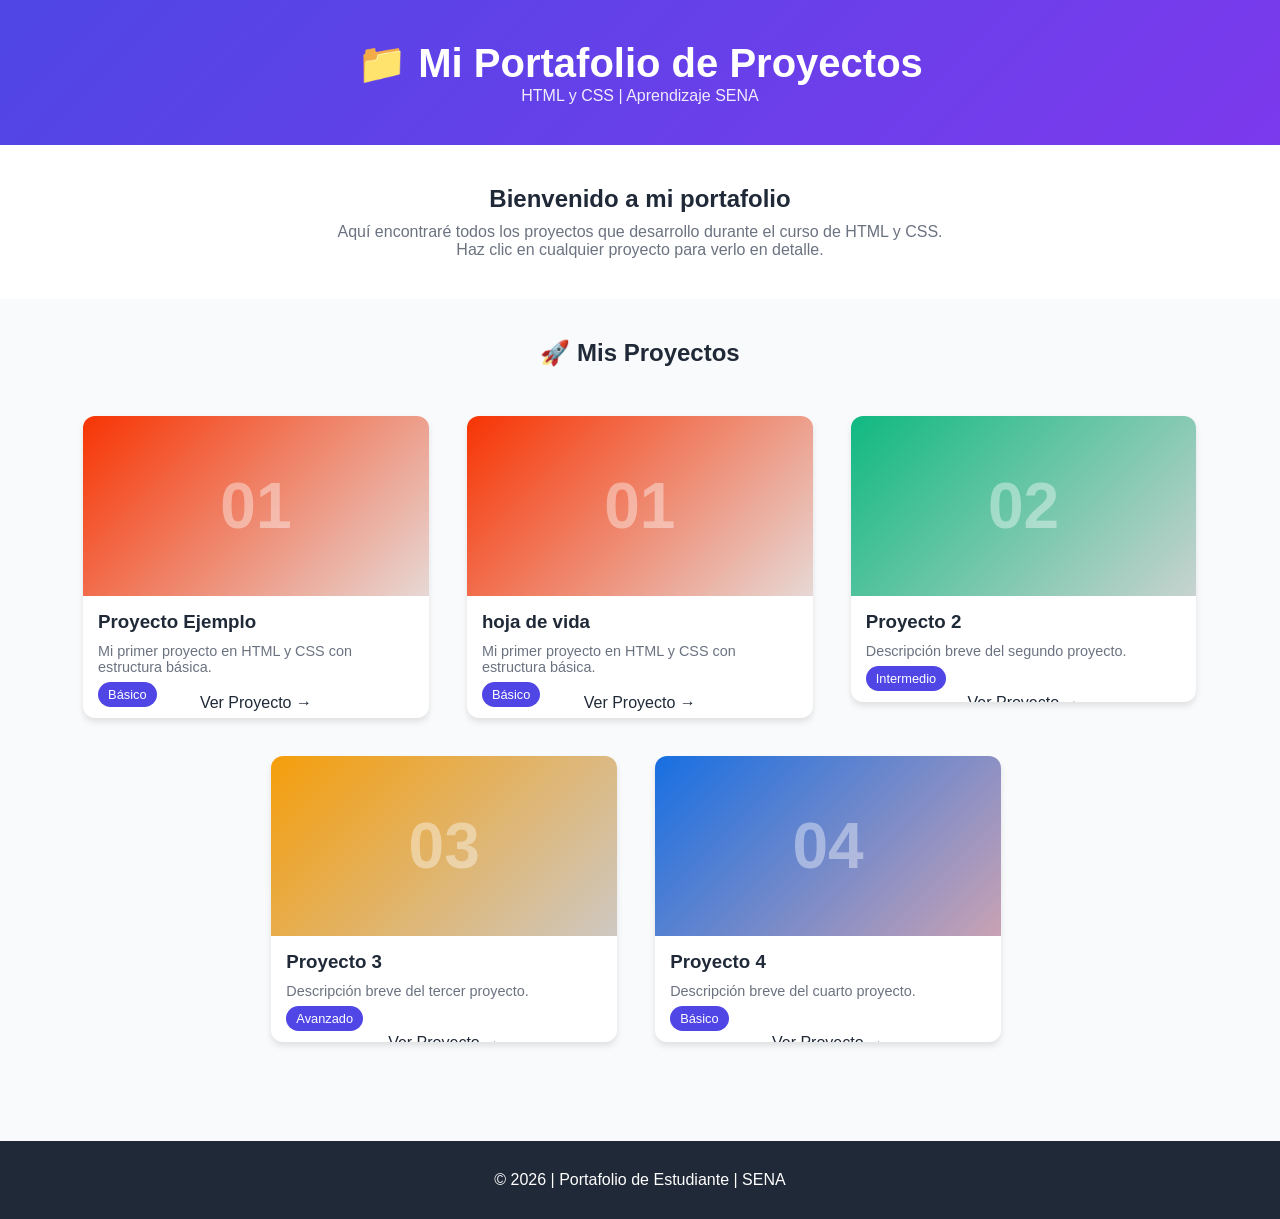
<file: index.html>
<!DOCTYPE html>
<html lang="es">
<head>
    <meta charset="UTF-8">
    <meta name="viewport" content="width=device-width, initial-scale=1.0">
    <title>Mis Proyectos | Portafolio de Estudiante</title>
    <link rel="stylesheet" href="estilos.css">
</head>
<body>
    <!-- Header / Encabezado -->
    <header class="header">
        <div class="container">
            <h1 class="titulo">📁 Mi Portafolio de Proyectos</h1>
            <p class="subtitulo">HTML y CSS | Aprendizaje SENA</p>
        </div>
    </header>

    <!-- Sección Hero - Presentación -->
    <section class="hero">
        <div class="container">
            <h2>Bienvenido a mi portafolio</h2>
            <p>Aquí encontraré todos los proyectos que desarrollo durante el curso de HTML y CSS.</p>
            <p>Haz clic en cualquier proyecto para verlo en detalle.</p>
        </div>
    </section>

    <!-- Galería de Proyectos -->
    <main class="main">
        <div class="container">
            <h2 class="section-title">🚀 Mis Proyectos</h2>

            <div class="galeria">
                <!-- Proyecto 1 -->
                <a href="./proyectos/PaginaWeb-main/index.html" class="proyecto-card">
                    <div class="proyecto-imagen proyecto-1">
                        <span class="numero-proyecto">01</span>
                        <div class="overlay">
                            <span class="ver-mas">Ver Proyecto →</span>
                        </div>
                    </div>
                    <div class="proyecto-info">
                        <h3>Proyecto Ejemplo</h3>
                        <p>Mi primer proyecto en HTML y CSS con estructura básica.</p>
                        <span class="etiqueta">Básico</span>
                    </div>
                </a>

                <a href="./proyectos/Hoja-de-vida-main/index.html" class="proyecto-card">
                    <div class="proyecto-imagen proyecto-1">
                        <span class="numero-proyecto">01</span>
                        <div class="overlay">
                            <span class="ver-mas">Ver Proyecto →</span>
                        </div>
                    </div>
                    <div class="proyecto-info">
                        <h3>hoja de vida</h3>
                        <p>Mi primer proyecto en HTML y CSS con estructura básica.</p>
                        <span class="etiqueta">Básico</span>
                    </div>
                </a>

                <!-- Proyecto 2 -->
                <a href="./proyectos/Tarjeta-perfil-main/index.html" class="proyecto-card">
                    <div class="proyecto-imagen proyecto-2">
                        <span class="numero-proyecto">02</span>
                        <div class="overlay">
                            <span class="ver-mas">Ver Proyecto →</span>
                        </div>
                    </div>
                    <div class="proyecto-info">
                        <h3>Proyecto 2</h3>
                        <p>Descripción breve del segundo proyecto.</p>
                        <span class="etiqueta">Intermedio</span>
                    </div>
                </a>

                <!-- Proyecto 3 -->
                <a href="./proyecto3/index.html" class="proyecto-card">
                    <div class="proyecto-imagen proyecto-3">
                        <span class="numero-proyecto">03</span>
                        <div class="overlay">
                            <span class="ver-mas">Ver Proyecto →</span>
                        </div>
                    </div>
                    <div class="proyecto-info">
                        <h3>Proyecto 3</h3>
                        <p>Descripción breve del tercer proyecto.</p>
                        <span class="etiqueta">Avanzado</span>
                    </div>
                </a>

                <!-- Proyecto 4 -->
                <a href="proyecto4/index.html" class="proyecto-card">
                    <div class="proyecto-imagen proyecto-4">
                        <span class="numero-proyecto">04</span>
                        <div class="overlay">
                            <span class="ver-mas">Ver Proyecto →</span>
                        </div>
                    </div>
                    <div class="proyecto-info">
                        <h3>Proyecto 4</h3>
                        <p>Descripción breve del cuarto proyecto.</p>
                        <span class="etiqueta">Básico</span>
                    </div>
                </a>

                <!-- Agregar más proyectos copiando el bloque anterior -->
            </div>
        </div>
    </main>

    <!-- Footer -->
    <footer class="footer">
        <div class="container">
            <p>&copy; 2026 | Portafolio de Estudiante | SENA</p>
        </div>
    </footer>
</body>
</html>
</file>
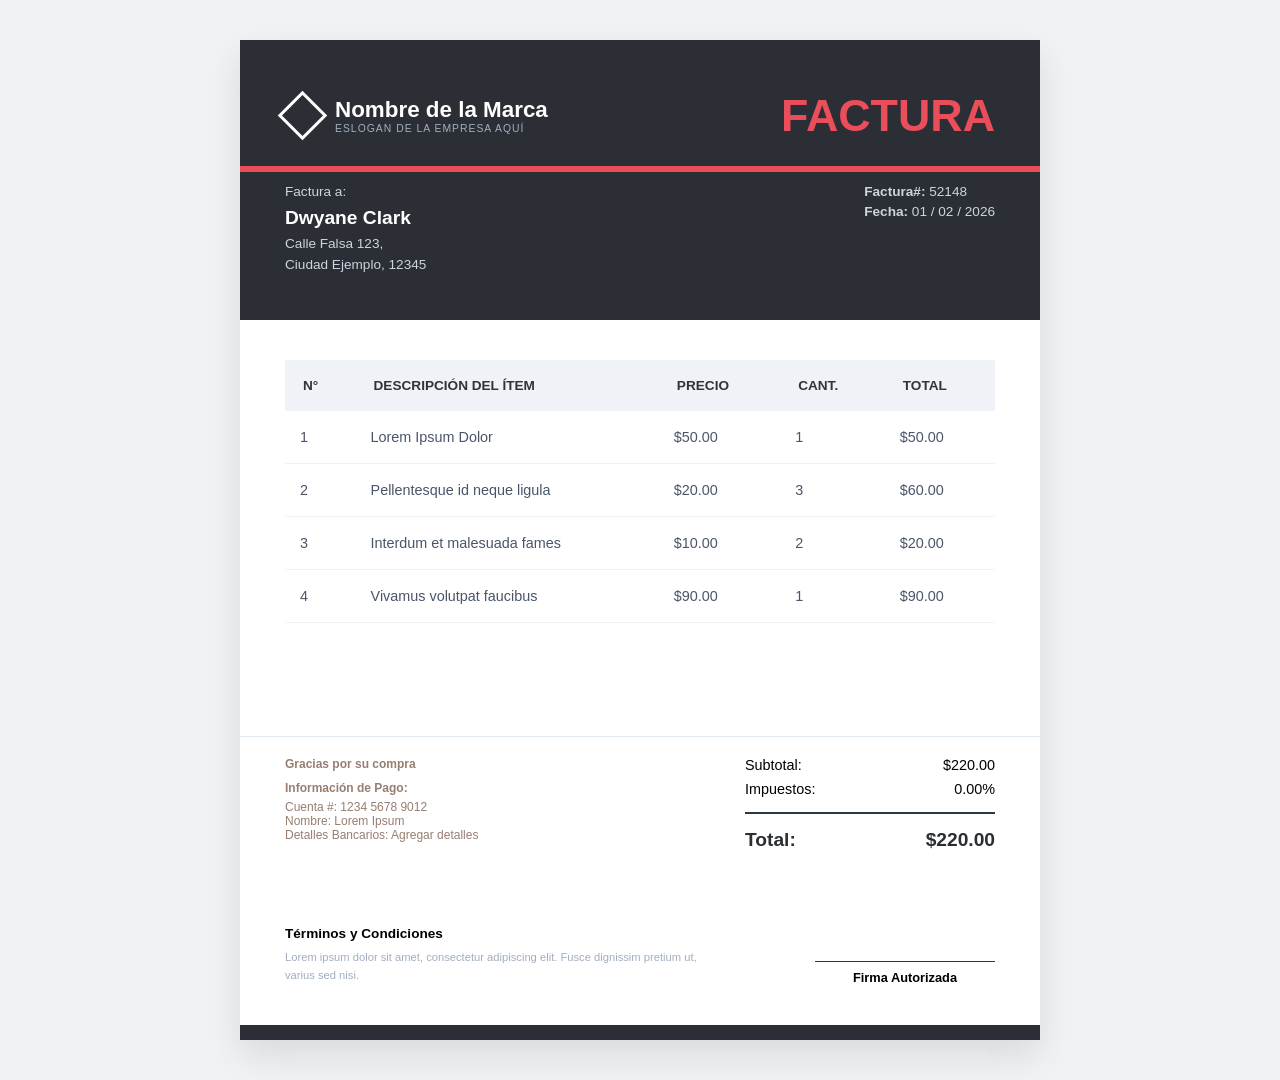
<file: proyectos/FACTURA/index.html>
<!DOCTYPE html>
<html lang="es">
<head>
    <meta charset="UTF-8">
    <meta name="viewport" content="width=device-width, initial-scale=1.0">
    <title>Factura de Venta</title>
    <link rel="stylesheet" href="estilos.css">
</head>
<body>

    <div class="factura-contenedor">
        
        <header class="encabezado-principal">
            <div class="logo">
                <div class="icono-logo"></div>
                <div>
                    <h1>Nombre de la Marca</h1>
                    <p>ESLOGAN DE LA EMPRESA AQUÍ</p>
                </div>
            </div>
            <div class="titulo-factura">FACTURA </div>
        </header>

        <section class="info-factura">
            <div class="cliente">
                <p class="etiqueta">Factura a:</p>
                <h3>Dwyane Clark</h3>
                <p>Calle Falsa 123,<br>Ciudad Ejemplo, 12345</p>
            </div>
            <div class="detalles-registro">
                <p><strong>Factura#:</strong> 52148</p>
                <p><strong>Fecha:</strong> 01 / 02 / 2026</p>
            </div>
        </section>

        <main class="seccion-tabla">
            <table>
                <thead>
                    <tr>
                        <th>N°</th>
                        <th>Descripción del Ítem</th>
                        <th>Precio</th>
                        <th>Cant.</th>
                        <th>Total</th>
                    </tr>
                </thead>
                <tbody>
                    <tr>
                        <td>1</td>
                        <td>Lorem Ipsum Dolor</td>
                        <td>$50.00</td>
                        <td>1</td>
                        <td>$50.00</td>
                    </tr>
                    <tr>
                        <td>2</td>
                        <td>Pellentesque id neque ligula</td>
                        <td>$20.00</td>
                        <td>3</td>
                        <td>$60.00</td>
                    </tr>
                    <tr>
                        <td>3</td>
                        <td>Interdum et malesuada fames</td>
                        <td>$10.00</td>
                        <td>2</td>
                        <td>$20.00</td>
                    </tr>
                    <tr>
                        <td>4</td>
                        <td>Vivamus volutpat faucibus</td>
                        <td>$90.00</td>
                        <td>1</td>
                        <td>$90.00</td>
                    </tr>
                </tbody>
            </table>
        </main>

        <section class="pie-factura">
            <div class="informacion-pago">
                <p><strong>Gracias por su compra</strong></p>
                <p class="etiqueta-pago">Información de Pago:</p>
                <p>Cuenta #: 1234 5678 9012</p>
                <p>Nombre: Lorem Ipsum</p>
                <p>Detalles Bancarios: Agregar detalles</p>
            </div>
            <div class="totales">
                <div class="fila-total">
                    <span>Subtotal:</span>
                    <span>$220.00</span>
                </div>
                <div class="fila-total">
                    <span>Impuestos:</span>
                    <span>0.00%</span>
                </div>
                <div class="total-final">
                    <span>Total:</span>
                    <span>$220.00</span>
                </div>
            </div>
        </section>

        <footer class="terminos-firma">
            <div class="terminos">
                <h4>Términos y Condiciones</h4>
                <p>Lorem ipsum dolor sit amet, consectetur adipiscing elit. Fusce dignissim pretium ut, varius sed nisi.</p>
            </div>
            <div class="firma">
                <div class="linea-firma"></div>
                <p>Firma Autorizada</p>
            </div>
        </footer>

        <div class="franja-final"></div>
    </div>

</body>
</html>
</file>
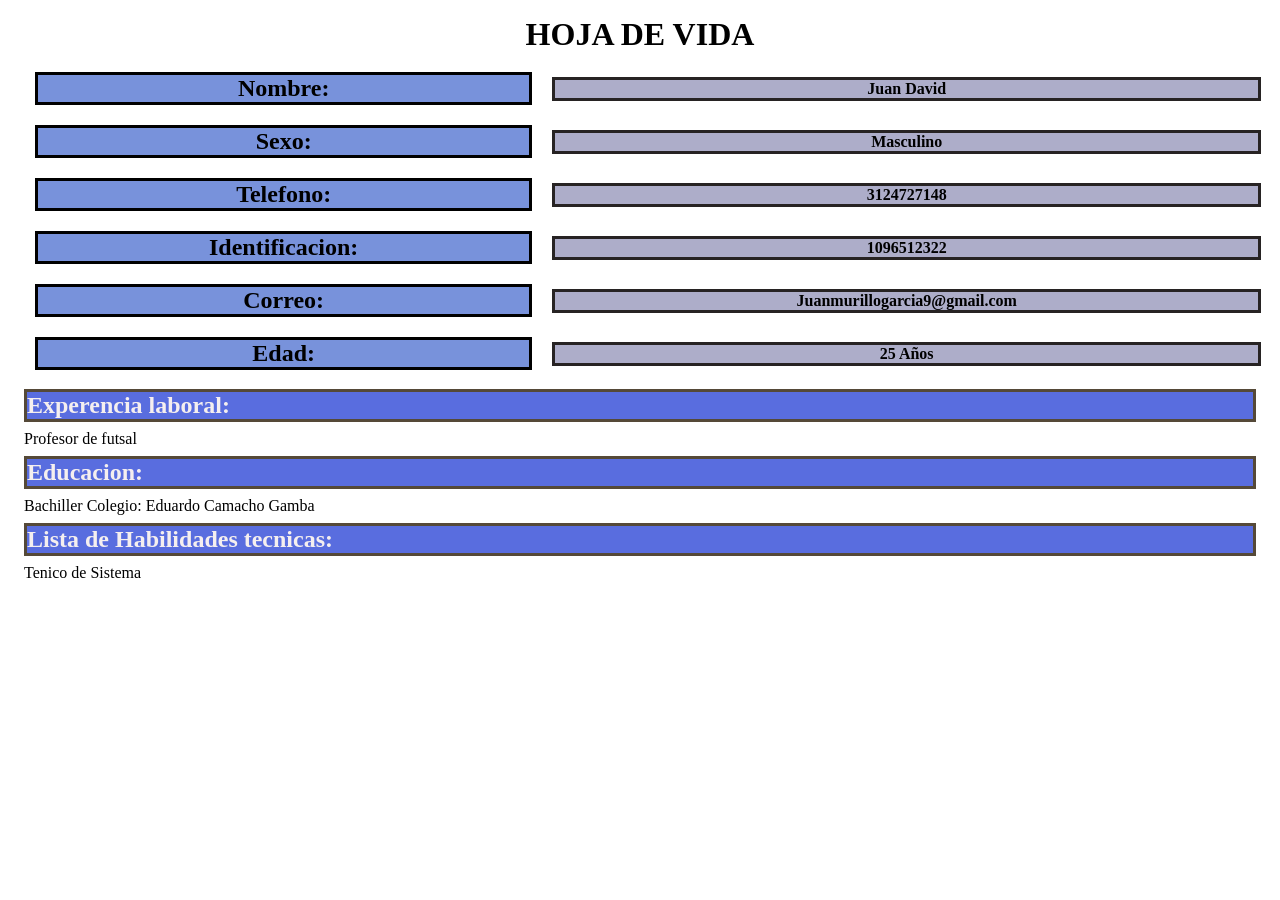
<file: proyectos/Hoja-de-vida-main/index.html>
<!DOCTYPE html>
<html lang="en">
<head>
    <meta charset="UTF-8">
    <meta name="viewport" content="width=device-width, initial-scale=1.0">
    <title>Hoja de vida</title>
    <link rel="stylesheet" href="styls.css">
</head>
<body>

    <h1 id="Nt">HOJA DE VIDA</h1>
   <table style="width: 100%;">
     <tbody>
       <tr>
        <th><h2 class="J">Nombre:</h2></th>
        <th><h4 class="J2">Juan David</h4></th>
      </tr>
      <tr>
        <th><h2 class="J">Sexo:</h2></th>
        <th><h4 class="J2">Masculino</h4></th>
         </tr> 
        
         <th><h2 class="J">Telefono:</h2></th>
        <th><h4 class="J2">3124727148</h4></th>
      </tr>
      <tr>

        <th><h2 class="J">Identificacion:</h2></th>
        <th><h4 class="J2">1096512322</h4></th>
       </tr>

        <th><h2 class="J">Correo:</h2></th>
        <th><h4 class="J2">Juanmurillogarcia9@gmail.com</h4></th>
      </tr>
        
       <th><h2 class="J">Edad:</h2></th>
       <th><h4 class="J2">25 Años</h4></th>

</tr>
    </tbody>
  </table>


        <h2 class="H">Experencia laboral:</h2>
                <p>Profesor de futsal</p>
      <h2 class="H">Educacion:</h2>
                <p>Bachiller Colegio: 
             Eduardo Camacho Gamba
      </p>
      <h2 class="H">Lista de Habilidades tecnicas:</h2>
      <p>Tenico de Sistema</p>


</body>
</html>
</file>
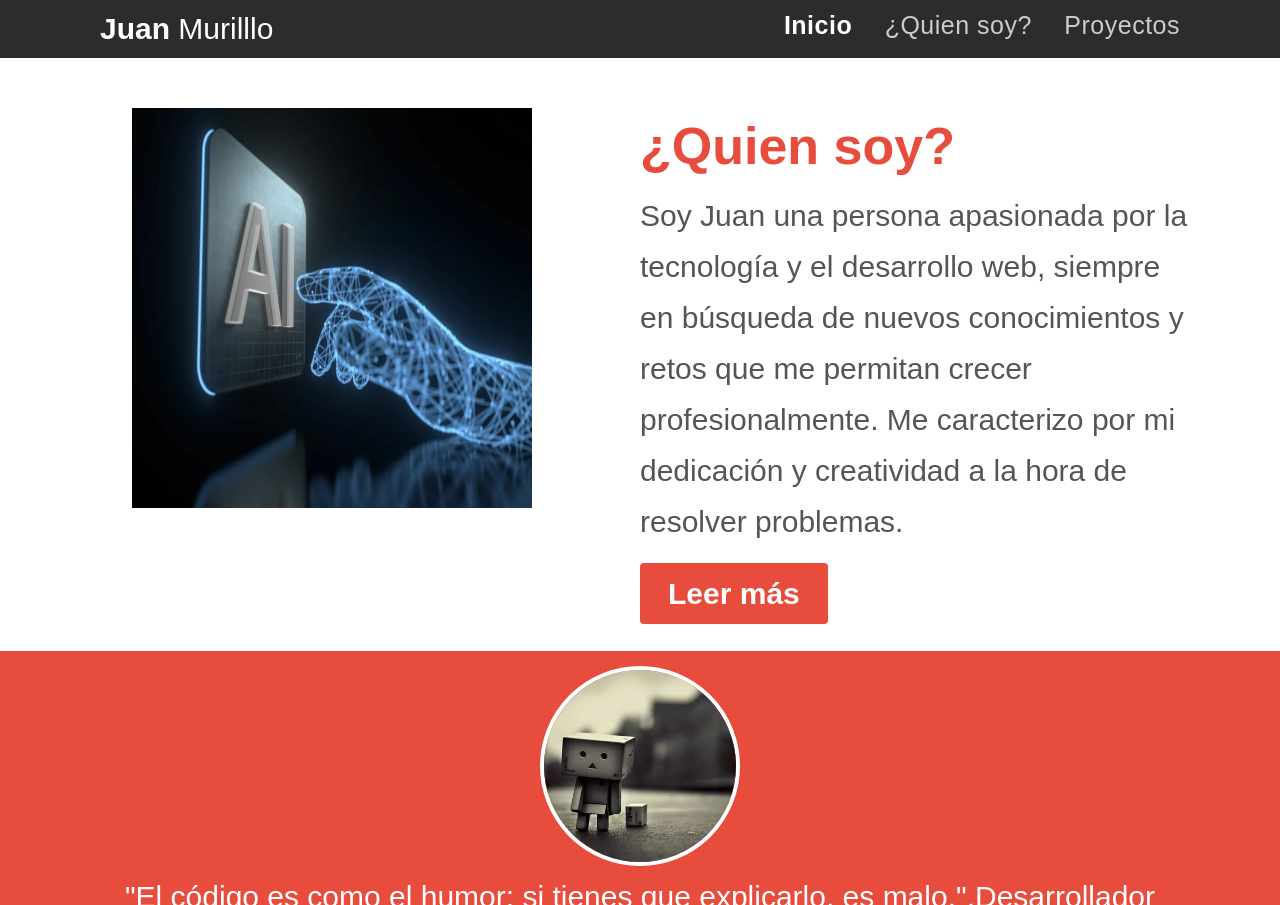
<file: proyectos/PaginaWeb-main/index.html>
<!DOCTYPE html>
<html lang="es">
<head>
  <meta charset="UTF-8">
  <title>Juan David</title>
  <link rel="stylesheet" href="styless.css">
</head>
<body>

  <!-- NAV FIJO ARRIBA -->
  <nav>
    <span id="Nombres" class="nombre-nav"><b>Juan</b> Murilllo</span>
    <span class="enlaces-nav">
      <a href="#inicio" class="activo">Inicio</a>
      <a href="#quien">¿Quien soy?</a>
      <a href="#proyectos">Proyectos</a>
    </span>
  </nav>

  <!-- CONTENIDO QUE SCROLLEA -->
  <main>

    <!-- SECCIÓN 1: HERO -->
    <section class="inicio" id="inicio">
      <div class="imagen-inicio">
        <img  style="height: 400px; width: 600px;"  src="img/99.jpg" alt="Ilustración">
      </div>
      <div class="texto-inicio">
        <h1>¿Quien soy?</h1>
        <p>Soy Juan una persona apasionada por la tecnología y el desarrollo web, 
        siempre en búsqueda de nuevos conocimientos y retos que me permitan crecer profesionalmente. 
        Me caracterizo por mi dedicación y creatividad a la hora de resolver problemas.</p>
        <a href="#quien" class="boton-rojo">Leer más</a>
      </div>
    </section>

    <!-- SECCIÓN 2: QUIEN SOY -->
    <section class="quien-soy" id="quien">
      <img class="foto-perfil" src="img/33.jpg" alt="Hanner">
      <p style="color: white; font-size: 30px;">
        "El código es como el humor: si tienes que explicarlo, es malo.",Desarrollador enfocado en escribir código que no solo funcione, sino que perdure en el tiempo.

Mi objetivo es resolver desafíos técnicos optimizando cada proceso mediante lógica y creatividad.

Siempre en constante aprendizaje para dominar las herramientas que definirán el futuro digital.
      <p style="color: white; font-size: 30px;">- Juan Murillo</p>
    </section>

    <!-- SECCIÓN 3: PROYECTOS -->
    <section class="proyectos" id="proyectos">
      <h2>Mis proyectos</h2>
      <div class="contenedor-tarjetas">

        <div class="tarjeta">
          <img src="img/21.png" alt="Proyecto 1">
          <div class="cuerpo-tarjeta">
            <h3>Proyecto 1</h3>
            <p>Desarrollo de una interfaz urbana detallada utilizando exclusivamente CSS puro y HTML estructural. En este proyecto se aplicaron conceptos avanzados de variables de CSS para gestionar paletas de colores dinámicas. También se trabajó a fondo con el modelo de cajas y posicionamiento para dar vida a edificios con sombras y gradientes. El resultado es un ejemplo sólido de cómo crear arte digital mediante código limpio y semántico.</p>
            <a href="#" class="boton-rojo">Ver proyecto</a>
          </div>
        </div>

        <div class="tarjeta">
          <img src="img/20.avif" alt="Proyecto 2">
          <div class="cuerpo-tarjeta">
            <h3>Proyecto 2</h3>
            <p>Exploración profunda sobre el uso de la luz y el color mediante la creación de marcadores realistas con CSS. Se implementaron gradientes lineales y radiales complejos para simular texturas de plástico y efectos de profundidad tridimensional. El enfoque principal fue dominar la propiedad de sombras (box-shadow) para lograr un acabado visual pulido y moderno. Es una muestra práctica de precisión estética y manejo de selectores.</p>
            <a href="#" class="boton-rojo">Ver proyecto</a>
          </div>
        </div>

        <div class="tarjeta">
          <img src="img/23.jpg" alt="Proyecto 3">
          <div class="cuerpo-tarjeta">
            <h3>Proyecto 3</h3>
            <p>Diseño y maquetación de un piano funcional enfocado en la armonía visual y el uso inteligente de Flexbox. Este proyecto permitió practicar el manejo de proporciones relativas y la alineación precisa de elementos interactivos en el navegador. Se utilizaron pseudo-clases para simular la respuesta táctil de las teclas, mejorando significativamente la experiencia del usuario. Representa un equilibrio perfecto entre estructura 🎹</p>
            <a href="#" class="boton-rojo">Ver proyecto</a>
          </div>
        </div>

        <div class="tarjeta">
          <img src="img/25.jpg" alt="Proyecto 4">
          <div class="cuerpo-tarjeta">
            <h3>Proyecto 4</h3>
            <p>Creación de una ilustración vectorial mediante código utilizando técnicas de dibujo con bordes y formas geométricas. Este desafío técnico se centró en el uso creativo de border-radius y transformaciones para construir facciones animales con precisión milimétrica. Se reforzó el conocimiento sobre el apilamiento de capas (z-index) para organizar los componentes visuales de manera coherente. </p>
            <a href="#" class="boton-rojo">Ver proyecto</a>
          </div>
        </div>

      </div>
    </section>

    <!-- PIE DE PÁGINA -->
    <footer>
      © 2026 JuAN David — Todos los derechos reservados
    </footer>

  </main>

</body>
</html>
</file>
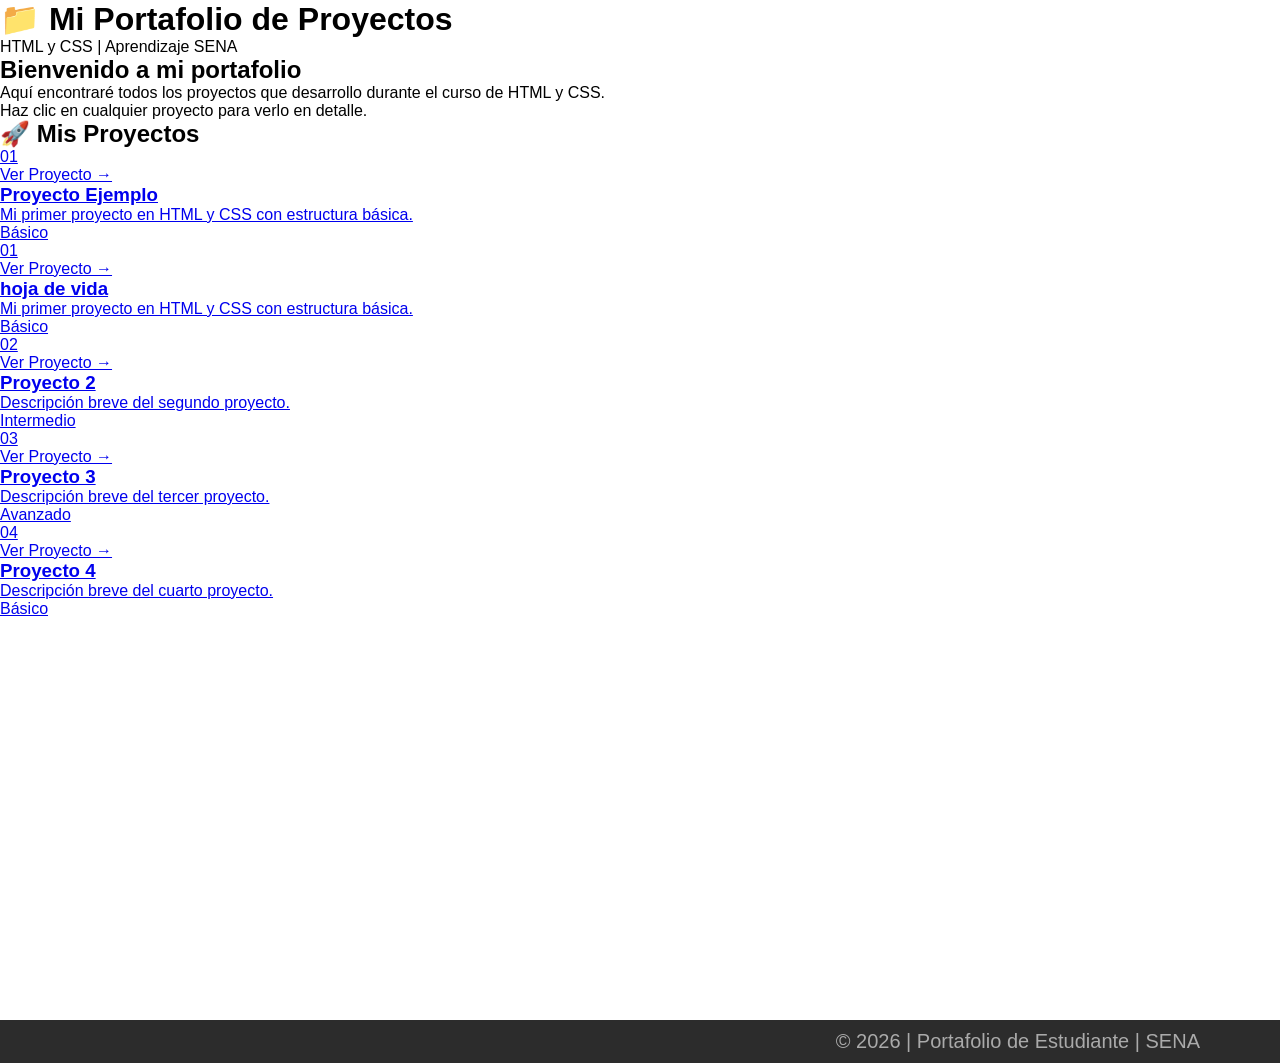
<file: proyectos/quien soy yo/index.html>
<!DOCTYPE html>
<html lang="es">
<head>
    <meta charset="UTF-8">
    <meta name="viewport" content="width=device-width, initial-scale=1.0">
    <title>Mis Proyectos | Portafolio de Estudiante</title>
    <link rel="stylesheet" href="estilos.css">
</head>
<body>
    <!-- Header / Encabezado -->
    <header class="header">
        <div class="container">
            <h1 class="titulo">📁 Mi Portafolio de Proyectos</h1>
            <p class="subtitulo">HTML y CSS | Aprendizaje SENA</p>
        </div>
    </header>

    <!-- Sección Hero - Presentación -->
    <section class="hero">
        <div class="container">
            <h2>Bienvenido a mi portafolio</h2>
            <p>Aquí encontraré todos los proyectos que desarrollo durante el curso de HTML y CSS.</p>
            <p>Haz clic en cualquier proyecto para verlo en detalle.</p>
        </div>
    </section>

    <!-- Galería de Proyectos -->
    <main class="main">
        <div class="container">
            <h2 class="section-title">🚀 Mis Proyectos</h2>

            <div class="galeria">
                <!-- Proyecto 1 -->
                <a href="./proyectos/PaginaWeb-main/index.html" class="proyecto-card">
                    <div class="proyecto-imagen proyecto-1">
                        <span class="numero-proyecto">01</span>
                        <div class="overlay">
                            <span class="ver-mas">Ver Proyecto →</span>
                        </div>
                    </div>
                    <div class="proyecto-info">
                        <h3>Proyecto Ejemplo</h3>
                        <p>Mi primer proyecto en HTML y CSS con estructura básica.</p>
                        <span class="etiqueta">Básico</span>
                    </div>
                </a>

                <a href="./proyectos/Hoja-de-vida-main/index.html" class="proyecto-card">
                    <div class="proyecto-imagen proyecto-1">
                        <span class="numero-proyecto">01</span>
                        <div class="overlay">
                            <span class="ver-mas">Ver Proyecto →</span>
                        </div>
                    </div>
                    <div class="proyecto-info">
                        <h3>hoja de vida</h3>
                        <p>Mi primer proyecto en HTML y CSS con estructura básica.</p>
                        <span class="etiqueta">Básico</span>
                    </div>
                </a>

                <!-- Proyecto 2 -->
                <a href="./proyectos/Tarjeta-perfil-main/index.html" class="proyecto-card">
                    <div class="proyecto-imagen proyecto-2">
                        <span class="numero-proyecto">02</span>
                        <div class="overlay">
                            <span class="ver-mas">Ver Proyecto →</span>
                        </div>
                    </div>
                    <div class="proyecto-info">
                        <h3>Proyecto 2</h3>
                        <p>Descripción breve del segundo proyecto.</p>
                        <span class="etiqueta">Intermedio</span>
                    </div>
                </a>

                <!-- Proyecto 3 -->
                <a href="./proyecto3/index.html" class="proyecto-card">
                    <div class="proyecto-imagen proyecto-3">
                        <span class="numero-proyecto">03</span>
                        <div class="overlay">
                            <span class="ver-mas">Ver Proyecto →</span>
                        </div>
                    </div>
                    <div class="proyecto-info">
                        <h3>Proyecto 3</h3>
                        <p>Descripción breve del tercer proyecto.</p>
                        <span class="etiqueta">Avanzado</span>
                    </div>
                </a>

                <!-- Proyecto 4 -->
                <a href="proyecto4/index.html" class="proyecto-card">
                    <div class="proyecto-imagen proyecto-4">
                        <span class="numero-proyecto">04</span>
                        <div class="overlay">
                            <span class="ver-mas">Ver Proyecto →</span>
                        </div>
                    </div>
                    <div class="proyecto-info">
                        <h3>Proyecto 4</h3>
                        <p>Descripción breve del cuarto proyecto.</p>
                        <span class="etiqueta">Básico</span>
                    </div>
                </a>

                <!-- Agregar más proyectos copiando el bloque anterior -->
            </div>
        </div>
    </main>

    <!-- Footer -->
    <footer class="footer">
        <div class="container">
            <p>&copy; 2026 | Portafolio de Estudiante | SENA</p>
        </div>
    </footer>
</body>
</html>
</file>
<file: estilos.css>
/* Variables */
:root {
    --primary: #4F46E5;
    --secondary: #10B981;
    --accent: #F59E0B;
    --dark: #1F2937;
    --light: #F9FAFB;
    --white: #ffffff;
    --gray: #6B7280;
}

/* Reset */
* {
    margin: 0;
    padding: 0;
    box-sizing: border-box;
}

/* Body */
body {
    font-family: 'Segoe UI', Tahoma, Geneva, Verdana, sans-serif;
    background: var(--light);
    color: var(--dark);
}

/* Contenedor */
.container {
    width: 90%;
    max-width: 1200px;
    margin: auto;
}

/* ===================
   HEADER
   =================== */
.header {
    text-align: center;
    padding: 40px 0;
    background: linear-gradient(135deg, var(--primary), #7C3AED);
    color: var(--white);
}

.titulo {
    font-size: 2.5rem;
}

.subtitulo {
    opacity: 0.9;
}

/* ===================
   HERO
   =================== */
.hero {
    text-align: center;
    padding: 40px 0;
    background: var(--white);
}

.hero h2 {
    margin-bottom: 10px;
}

.hero p {
    color: var(--gray);
}

/* ===================
   MAIN
   =================== */
.main {
    padding: 40px 0;
}

.section-title {
    text-align: center;
    margin-bottom: 30px;
}

/* ===================
   GALERÍA (FLOAT)
   =================== */
.galeria {
    width: 100%;
    overflow: hidden;
}

/* TARJETAS */
.proyecto-card {
    float: left;
    width: 30%;
    margin: 1.66%;
    background: var(--white);
    border-radius: 12px;
    overflow: hidden;
    text-decoration: none;
    color: inherit;
    box-shadow: 0 4px 6px rgba(0,0,0,0.1);
}

/* IMAGEN */
.proyecto-imagen {
    height: 180px;
    text-align: center;
    line-height: 180px;
}

/* GRADIENTES */
.proyecto-1 {
    background: linear-gradient(135deg, #f73403, #e7d8d5);
}

.proyecto-2 {
    background: linear-gradient(135deg, #10B981, #c8d3cf);
}

.proyecto-3 {
    background: linear-gradient(135deg, #F59E0B, #cec8c2);
}

.proyecto-4 {
    background: linear-gradient(135deg, #176fe2, #c9a2b4);
}

/* NÚMERO */
.numero-proyecto {
    font-size: 4rem;
    font-weight: bold;
    color: rgba(255,255,255,0.4);
}

/* INFO */
.proyecto-info {
    padding: 15px;
}

.proyecto-info h3 {
    margin-bottom: 10px;
}

.proyecto-info p {
    color: var(--gray);
    font-size: 0.9rem;
    margin-bottom: 10px;
}

/* ETIQUETA */
.etiqueta {
    background: var(--primary);
    color: var(--white);
    padding: 5px 10px;
    border-radius: 20px;
    font-size: 0.8rem;
}

/* ===================
   CENTRAR PROYECTOS 3 Y 4
   =================== */
.proyecto-card:nth-child(4) {
    margin-left: 18%;
}

/* ===================
   FOOTER
   =================== */
.footer {
    text-align: center;
    padding: 30px;
    background: var(--dark);
    color: var(--white);
    margin-top: 40px;
}

/* ===================
   RESPONSIVE
   =================== */
@media (max-width: 768px) {
    .proyecto-card {
        width: 100%;
        float: none;
        margin: 10px 0;
    }

    .proyecto-card:nth-child(4) {
        margin-left: 0;
    }
}
</file>
<file: proyectos/FACTURA/estilos.css>
* {
    margin: 0;
    padding: 0;
    box-sizing: border-box;
    font-family: 'Inter', sans-serif;
}

body {
    background-color: #f0f2f5;
    display: flex;
    justify-content: center;
    padding: 40px 0;
}

/* Contenedor principal sin position */
.factura-contenedor {
    background-color: #ffffff;
    width: 800px;
    min-height: 1000px;
    box-shadow: 0 15px 35px rgba(0,0,0,0.1);
    display: flex;
    flex-direction: column; /* Esto hace que la franja final siempre quede al último */
}

/* --- Encabezado Oscuro --- */
.encabezado-principal {
    background-color: #2c2e35;
    color: white;
    padding: 50px 45px 25px 45px;
    display: flex;
    justify-content: space-between;
    align-items: center;
    border-bottom: 6px solid #e94e5a; /* Franja roja */
}

.logo {
    display: flex;
    align-items: center;
}

.icono-logo {
    width: 35px;
    height: 35px;
    border: 3px solid #fff;
    margin-right: 15px;
    transform: rotate(45deg);
}

.logo h1 {
    font-size: 1.4rem;
    font-weight: 700;
}

.logo p {
    font-size: 0.65rem;
    color: #a0aec0;
    letter-spacing: 1px;
}

.titulo-factura {
    font-size: 2.8rem;
    font-weight: 900;
    color: #e94e5a;
}

/* --- Info Cliente (se mantiene fondo oscuro) --- */
.info-factura {
    background-color: #2c2e35;
    color: white;
    padding: 10px 45px 45px 45px;
    display: flex;
    justify-content: space-between;
}

.cliente h3 {
    margin: 5px 0;
    font-size: 1.2rem;
}

.cliente p, .detalles-registro p {
    font-size: 0.85rem;
    color: #cbd5e0;
    line-height: 1.5;
}

/* --- Tabla --- */
.seccion-tabla {
    padding: 40px 45px;
    flex-grow: 1; /* Esto empuja el contenido inferior hacia abajo si hay poco texto */
}

table {
    width: 100%;
    border-collapse: collapse;
}

thead th {
    background-color: #eff3f7;
    padding: 18px;
    text-align: left;
    color: #333;
    font-size: 0.85rem;
    text-transform: uppercase;
}

tbody td {
    padding: 18px 15px;
    border-bottom: 1px solid #edf2f7;
    color: #4a5568;
    font-size: 0.9rem;
}

/* --- Totales --- */
.pie-factura {
    padding: 20px 45px;
    display: flex;
    justify-content: space-between;
    border-top: 1px solid #e2e8f0;
}

.etiqueta-pago {
    font-weight: bold;
    display: block;
    margin: 10px 0 5px;
}

.informacion-pago p {
    font-size: 0.75rem;
    color: #967e71;
}

.totales {
    width: 250px;
}

.fila-total {
    display: flex;
    justify-content: space-between;
    margin-bottom: 8px;
    font-size: 0.9rem;
}

.total-final {
    display: flex;
    justify-content: space-between;
    margin-top: 15px;
    padding: 15px 0;
    border-top: 2px solid #2d3748;
    font-weight: 900;
    font-size: 1.2rem;
    color: #2c2e35;
}

/* --- Footer Firma y Términos --- */
.terminos-firma {
    padding: 40px 45px;
    display: flex;
    justify-content: space-between;
    align-items: flex-end;
}

.terminos {
    width: 60%;
}

.terminos h4 {
    font-size: 0.85rem;
    margin-bottom: 8px;
}

.terminos p {
    font-size: 0.7rem;
    color: #a0aec0;
    line-height: 1.6;
}

.linea-firma {
    border-top: 1px solid #2d3748;
    width: 180px;
    margin-bottom: 8px;
}

.firma p {
    font-size: 0.8rem;
    font-weight: bold;
    text-align: center;
}

/* --- Franja Final (Sin posición absoluta) --- */
.franja-final {
    height: 15px;
    background-color: #2c2e35;
    width: 100%;
}


@media (max-width: 557px) {
    body {
        padding: 0;
        display: block; 
    }

    .factura-contenedor {
        width: 300px;
        min-height: auto;
        margin: 0 auto;
        display: block; 
    }

    
    .encabezado-principal, 
    .info-factura, 
    .seccion-tabla, 
    .pie-factura, 
    .terminos-firma {
        display: block; 
        padding: 20px 15px;
        text-align: center;
        width: 100%;
    }

    
    .logo {
        display: block; 
        margin-bottom: 20px;
    }

    .icono-logo {
        margin: 0 auto 10px auto; 
    }

    .titulo-factura {
        font-size: 1.8rem;
        margin-top: 10px;
    }

    
    .cliente, .detalles-registro {
        width: 100%;
        margin-bottom: 15px;
    }

    table, thead, tbody, th, td, tr {
        display: block;
        width: 100%;
    }

    thead {
        display: none; 
    }

    tbody td {
        border-bottom: 1px solid #eee;
        padding: 10px 0;
    }

    /* Totales */
    .totales {
        width: 100%;
        margin-top: 20px;
    }

    .fila-total, .total-final {
        display: block; 
        text-align: center;
    }

    
    .terminos {
        width: 100%;
        margin-bottom: 30px;
    }

    .linea-firma {
        margin: 0 auto 8px auto; 
    }


    .informacion-pago, .firma {
        width: 100%;
    }
}
</file>
<file: proyectos/Hoja-de-vida-main/styls.css>
*{
    margin: 8px;
}

#Nt{
  text-align: center;
} 


.H{
 background-color: rgb(58, 108, 173);
 color:rgb(245, 239, 239);
 
 
}
.H{
    background-color: rgb(89, 109, 223);
    border:3px rgb(85, 73, 56) solid;
}

.J{
    background-color: rgb(120, 146, 219);
    border: 3px black solid;
}

.J2{
    background-color: rgb(173, 173, 201);
    border: 3px rgb(39, 35, 35) solid;

}
</file>
<file: proyectos/PaginaWeb-main/styless.css>
* {
  margin: 0;                  
  padding: 0;                 
  box-sizing: border-box;     /* Asegura que el padding no aumente el tamaño total del ancho/alto */
}
#Titulo{
  margin-left: 50px;
}

html, body {
  height: 100vh;              /* Fuerza al cuerpo a ocupar el 100% de la altura de la pantalla */
  font-family: "Segoe UI", "Helvetica Neue", sans-serif; /* Define el tipo de letra principal */
}

/*  Barra de navegación superior */
nav {
  background: #2c2c2c;      
  padding: 5px 100px;          /* Espacio interno arriba/abajo y a los lados */
  overflow: hidden;           

}

.nombre-nav {
  float: left;                /* Empuja el nombre hacia la izquierda */
  color: white;               
  font-size: 30px;            /* Tamaño de letra del nombre */
  font-weight: 300;           /* Grosor de letra delgado */
  line-height: 1.6;           /* Altura de línea para centrar verticalmente */
}


.nombre-nav strong {
  font-weight: 800;           /* Hace que la parte del nombre en negrita sea más gruesa */
}

.enlaces-nav {
  float: right;               /* Empuja los links hacia la derecha */
  line-height: 1.6;           /* Alineación vertical igual al nombre */
}

.enlaces-nav a {
  color: #cccccc;             
  text-decoration: none;      /* Quita la línea de subrayado de los links */
  margin-left: 28px;          /* Separación entre cada botón de enlace */
  font-size: 25px;            /* Tamaño de letra de los links */
  letter-spacing: 0.5px;      /* Espacio extra entre cada letra */
  transition: color 0.2s;     /* Hace que el cambio de color al pasar el mouse sea suave */
}

.enlaces-nav a:hover,
.enlaces-nav a.activo {
  color: white;               
  font-weight: 600;           /* Se vuelve un poco más grueso al seleccionarlo */
}

/* MAIN - Contenedor del contenido */
main {
  height: calc(100vh - 53px); /* Altura total de pantalla menos la altura del Nav */
  overflow-y: auto;           /* Permite hacer scroll hacia abajo si el contenido es largo */
}

/* SECCIÓN 1 — INICIO */
.inicio {
  padding: 40px 80px;         /* Espacio interno para que el contenido no pegue a los bordes */
  overflow: hidden;           /* Mantiene los elementos internos alineados */
  min-height: 380px;          /* Altura mínima de la sección */
}

.imagen-inicio {
  float: left;                /* Alinea el bloque de imagen a la izquierda */
  width: 45%;                 /* Ocupa casi la mitad del ancho */
  text-align: center;         /* Centra la imagen dentro de su bloque */
  padding-top: 10px;          /* Espacio extra arriba de la imagen */
}

.imagen-inicio img {
  width: 100%;                /* La imagen se estira al ancho de su bloque */
  max-width: 400px;           /* Evita que la imagen se vea demasiado grande */
}

.texto-inicio {
  float: right;               /* Alinea el bloque de texto a la derecha */
  width: 50%;                 /* Ocupa la otra mitad del ancho */
  padding-top: 20px;          /* Baja un poco el texto para que no pegue arriba */
}

.texto-inicio h1 {
  font-size: 52px;            /* Título gigante */
  font-weight: 700;           /* Letra muy gruesa */
  color: #e74c3c;             /* Color rojo */
  margin-bottom: 15px;        /* Espacio debajo del título */
  line-height: 1.1;           /* Reduce el espacio entre líneas del título */
}

.texto-inicio p {
  font-size: 30px;            /* Tamaño de letra del párrafo */
  color: #555;                /* Gris oscuro para el texto */
  line-height: 1.7;           /* Más espacio entre líneas para que sea fácil de leer */
  margin-bottom: 30px;        /* Espacio antes del botón rojo */
}

.boton-rojo {
  background: #e74c3c;        /* Fondo rojo del botón */
  color: white;               /* Texto del botón blanco */
  border: none;               /* Quita bordes por defecto */
  padding: 14px 28px;         /* Tamaño interno del botón */
  font-size: 30px;            /* Letra grande dentro del botón */
  font-weight: 600;           /* Grosor de letra medio-alto */
  border-radius: 4px;         /* Redondea ligeramente las esquinas */
  cursor: pointer;            /* Cambia la flecha por una mano al pasar el mouse */
  text-decoration: none;      /* Quita subrayado si el botón es un link */
 
}

.boton-rojo:hover {
  background: #c0392b;        /* Se vuelve un rojo más oscuro al pasar el mouse */
}

/* SECCIÓN 2 — QUIEN SOY */
.quien-soy {
  background: #e74c3c;        /* Fondo completamente rojo */
  padding: 15px 80px;         /* Espaciado interno */
  text-align: center;         /* Centra todo el contenido (foto y texto) */
}

.foto-perfil {
  width: 200px;               /* Ancho de la foto de perfil */
  height: 200px;              /* Alto de la foto de perfil */
  border-radius: 50%;         /* Hace que la foto sea un círculo perfecto */
  border: 4px solid white;    /* Marco blanco alrededor de la foto */
  margin: 0 auto 10px auto;   /* Centra la foto horizontalmente y le da espacio abajo */
  object-fit: cover;          /* Ajusta la imagen dentro del círculo sin deformarla */
}

.quien-soy blockquote {
  font-size: 30px;            /* Tamaño del texto de la frase */
  color: white;               /* Letra blanca */
  line-height: 1.5;           /* Espaciado entre líneas */
  max-width: 800px;           /* Limita el ancho del texto para que no sea muy largo */
  margin: 0 auto 5px auto;    /* Centra el bloque de texto */
}

.quien-soy cite {
  color: rgba(255,255,255,0.8); /* Blanco transparente para el nombre del autor */
  font-size: 15px;            /* Letra pequeña para el autor */
  font-style: italic;         /* Letra en cursiva */
}

/* SECCIÓN 3 — PROYECTOS */
.proyectos {
  background: #f2f2f2;        /* Fondo gris claro */
  padding: 15px 90px;         /* Padding de 80px para que todo alinee con las secciones de arriba */
  overflow: hidden;           /* Mantiene las tarjetas dentro del cuadro */
}

.proyectos h2 {
  font-size: 60px;            /* Título grande de "Mis Proyectos" */
  font-weight: 700;           /* Letra gruesa */
  color: #333;                /* Gris casi negro */
  text-align: center;         /* Centra el título horizontalmente */
  margin-bottom: 40px;        /* Espacio grande antes de las tarjetas */
}

.contenedor-tarjetas {
  overflow: hidden;           /* Contiene los floats de las tarjetas */
  width: 100%;                /* Ocupa el ancho total disponible */
}

.tarjeta {
  float: left;                /* Pone las tarjetas una al lado de la otra */
  width: 23.5%;               /* Ancho para que quepan 4 tarjetas exactamente */
  margin-right: 2%;           /* Espacio entre cada tarjeta */
  background: white;          /* Fondo blanco para las tarjetas */
  border-radius: 4px;         /* Redondea las esquinas de las tarjetas */
  overflow: hidden;           /* Evita que el contenido se salga de la tarjeta */
  box-shadow: 0 2px 8px rgba(0,0,0,0.1); /* Sombra suave alrededor de la tarjeta */
  text-align: center;         /* Centra todo el contenido dentro de la tarjeta */
  padding-bottom: 25px;       /* Espacio al final de la tarjeta */
}

.tarjeta:last-child {
  margin-right: 0;            /* ELIMINA el margen derecho de la última tarjeta para que PEGE al borde */
}

.tarjeta img {
  width: 100%;                /* La imagen ocupa todo el ancho de la tarjeta */
  height: 220px;              /* Altura fija para todas las imágenes (mismo tamaño) */
  object-fit: cover;          /* Recorta la imagen para que rellene el cuadro sin estirarse */
}

.cuerpo-tarjeta {
  padding: 20px 16px;         /* Espacio interno dentro de la tarjeta */
}

.cuerpo-tarjeta h3 {
  font-size: 24px;            /* Título del proyecto un poco más grande */
  font-weight: 700;           /* Negrita para resaltar */
  color: #333;                /* Gris oscuro */
  margin-bottom: 12px;        /* Espacio antes de la descripción */
}

.cuerpo-tarjeta p {
  font-size: 16px;            /* Letra de la descripción */
  color: #777;                /* Gris medio para el texto descriptivo */
  line-height: 1.5;           /* Espaciado de lectura cómodo */
  margin-bottom: 25px;        /* Espacio antes del botón de la tarjeta */
  min-height: 100px;          /* ASEGURA que todos los bloques de texto ocupen el mismo espacio vertical */
  display: flex;              /* Permite usar alineación flexible */
  align-items: center;        /* Centra el texto verticalmente dentro de los 100px */
  justify-content: center;    /* Centra el texto horizontalmente */
}

.btn-ver {
  background: #e74c3c;        /* Color rojo del botón de proyecto */
  color: white;               /* Texto blanco */
  border: none;               /* Quita bordes */
  padding: 10px 20px;         /* Tamaño del botón (más pequeño que el principal) */
  font-size: 18px;            /* Letra mediana */
  font-weight: 600;           /* Letra resaltada */
  border-radius: 4px;         /* Esquinas redondeadas */
  cursor: pointer;            /* Mano al pasar el mouse */
  text-decoration: none;      /* Quita subrayado */
  display: inline-block;      /* Permite aplicar paddings correctamente */
}


/* PIE DE PÁGINA */
footer {
  background: #2c2c2c;        /* Fondo gris oscuro igual que el nav */
  color: #aaa;                /* Letras gris claro */
  text-align: right;          /* Alinea el texto a la derecha (con el borde del footer) */
  padding: 10px 80px;         /* 80px de padding lateral para alinear con las tarjetas de arriba */
  font-size: 20px;            /* Tamaño de letra del footer */
}

@media(min-width: 600px){
  .imagen-inicio,.tarjeta{
    float: left;
  }
  .texto-inicio{
    float: right;
  }
  .imagen-inicio{
    width: 45%;
  }
  .texto-inicio{
    width: 50%;
  }
  .tarjeta{
    width: 23%;
    margin-right: 2%;
  }
}

/*Celular 300 px*/
@media(max-width: 600px){
  body{
    padding: 0;
  }
  .nav,.selection, .nombre-nav, .enlaces-nav, 
    .imagen-inicio, .texto-inicio, .tarjeta{
      float: none;
      width: 100%;
      min-width: 300px;
      display: flex;
      flex-direction: column;
      align-items: center;
      text-align: center;
      padding: 20px;
    }

    .texto-inicio h1{
      font-size: 2rem;
      margin-top: 15px;
    }
    .texto-inicio p, .quien-soy p{
      font-size: 1.1rem;
    }
    .imagen-inicio img, .tarjeta img{
      width: 100%;
      max-width: 280px;
      height: auto;
    }
    footer{
      text-align: center;
      width: 100%;
      padding: 20px 0;
    }
    main{
      height: auto;
      min-width: auto;
    }

}
</file>
<file: proyectos/quien soy yo/estilos.css>
* {
  margin: 0;                  /* Elimina el espacio exterior por defecto de todos los elementos */
  padding: 0;                 /* Elimina el espacio interior por defecto de todos los elementos */
  box-sizing: border-box;     /* Asegura que el padding no aumente el tamaño total del ancho/alto */
}

#Nombre {
  margin-left: 50px;
}

html, body {
  height: 100vh;              /* Fuerza al cuerpo a ocupar el 100% de la altura de la pantalla */
  font-family: "Segoe UI", "Helvetica Neue", sans-serif; /* Define el tipo de letra principal */
}

/*  Barra de navegación superior */
nav {
  background: #2c2c2c;        /* Fondo gris casi negro */
  padding: 5px 100px;         /* Espacio interno arriba/abajo y a los lados */
  overflow: hidden;           /* Contiene los elementos flotantes internos */
}

.nombre-nav {
  float: left;                /* Empuja el nombre hacia la izquierda */
  color: white;               /* Color de texto blanco */
  font-size: 30px;            /* Tamaño de letra del nombre */
  font-weight: 300;           /* Grosor de letra delgado */
  line-height: 1.6;           /* Altura de línea para centrar verticalmente */
}

.nombre-nav strong {
  font-weight: 800;           /* Hace que la parte del nombre en negrita sea más gruesa */
}

.enlaces-nav {
  float: right;               /* Empuja los links hacia la derecha */
  line-height: 1.6;           /* Alineación vertical igual al nombre */
}

.enlaces-nav a {
  color: #cccccc;             /* Color gris claro para los links */
  text-decoration: none;      /* Quita la línea de subrayado de los links */
  margin-left: 28px;          /* Separación entre cada botón de enlace */
  font-size: 25px;            /* Tamaño de letra de los links */
  letter-spacing: 0.5px;      /* Espacio extra entre cada letra */
  transition: color 0.2s;     /* Hace que el cambio de color al pasar el mouse sea suave */
}

.enlaces-nav a:hover,
.enlaces-nav a.activo {
  color: white;               /* El link se vuelve blanco al pasar el mouse o estar activo */
  font-weight: 600;           /* Se vuelve un poco más grueso al seleccionarlo */
}

/* MAIN - Contenedor del contenido */
main {
  height: 100%; /* Altura total de pantalla menos la altura del Nav */
  overflow-y: auto;           /* Permite hacer scroll hacia abajo si el contenido es largo */
}

/* 1.INICIO */
.inicio {
  background: #ffffff;        /* Fondo blanco */
  padding: 40px 80px;         /* Espacio interno para que el contenido no pegue a los bordes */
  overflow: hidden;           /* Mantiene los elementos internos alineados */
  min-height: 380px;          /* Altura mínima de la sección */
}

.imagen-inicio {
  float: left;                /* Alinea el bloque de imagen a la izquierda */
  width: 45%;                 /* Ocupa casi la mitad del ancho */
  text-align: center;         /* Centra la imagen dentro de su bloque */
  padding-top: 10px;          /* Espacio extra arriba de la imagen */
}

.imagen-inicio img {
  width: 100%;                /* La imagen se estira al ancho de su bloque */
  max-width: 400px;           /* Evita que la imagen se vea demasiado grande */
}

.texto-inicio {
  float: right;               /* Alinea el bloque de texto a la derecha */
  width: 50%;                 /* Ocupa la otra mitad del ancho */
  padding-top: 20px;          /* Baja un poco el texto para que no pegue arriba */
}

.texto-inicio h1 {
  font-size: 52px;            /* Título gigante */
  font-weight: 700;           /* Letra muy gruesa */
  color: #e74c3c;             /* Color rojo */
  margin-bottom: 15px;        /* Espacio debajo del título */
  line-height: 1.1;           /* Reduce el espacio entre líneas del título */
}

.texto-inicio p {
  font-size: 30px;            /* Tamaño de letra del párrafo */
  color: #555;                /* Gris oscuro para el texto */
  line-height: 1.7;           /* Más espacio entre líneas para que sea fácil de leer */
  margin-bottom: 30px;        /* Espacio antes del botón rojo */
}

.boton-rojo {
  background: #e74c3c;        /* Fondo rojo del botón */
  color: white;               /* Texto del botón blanco */
  border: none;               /* Quita bordes por defecto */
  padding: 14px 28px;         /* Tamaño interno del botón */
  font-size: 30px;            /* Letra grande dentro del botón */
  font-weight: 600;           /* Grosor de letra medio-alto */
  border-radius: 4px;         /* Redondea ligeramente las esquinas */
  cursor: pointer;            /* Cambia la flecha por una mano al pasar el mouse */
  text-decoration: none;      /* Quita subrayado si el botón es un link */
}

.boton-rojo:hover {
  background: #c0392b;        /* Se vuelve un rojo más oscuro al pasar el mouse */
}

/* 2.QUIEN SOY */
.quien-soy {
  background: #e74c3c;        /* Fondo completamente rojo */
  padding: 15px 80px;         /* Espaciado interno */
  text-align: center;         /* Centra todo el contenido (foto y texto) */
}

.foto-perfil {
  width: 200px;               /* Ancho de la foto de perfil */
  height: 200px;              /* Alto de la foto de perfil */
  border-radius: 50%;         /* Hace que la foto sea un círculo perfecto */
  border: 4px solid white;    /* Marco blanco alrededor de la foto */
  margin: 0 auto 10px auto;   /* Centra la foto horizontalmente y le da espacio abajo */
  object-fit: cover;          /* Ajusta la imagen dentro del círculo sin deformarla */
}

.quien-soy blockquote {
  font-size: 30px;            /* Tamaño del texto de la frase */
  color: white;               /* Letra blanca */
  line-height: 1.5;           /* Espaciado entre líneas */
  max-width: 800px;           /* Limita el ancho del texto para que no sea muy largo */
  margin: 0 auto 5px auto;    /* Centra el bloque de texto */
}

.quien-soy cite {
  color: white;               /* Blanco transparente para el nombre del autor */
  font-size: 15px;            /* Letra pequeña para el autor */
  font-style: italic;         /* Letra en cursiva */
}

/* 3.PROYECTOS */
.proyectos {
  background: #f2f2f2;        /* Fondo gris claro */
  padding: 15px 90px;         /* Padding de 80px para que todo alinee con las secciones de arriba */
  overflow: hidden;           /* Mantiene las tarjetas dentro del cuadro */
}

.proyectos h2 {
  font-size: 65px;            /* Título grande de "Mis Proyectos" */
  font-weight: 700;           /* Letra gruesa */
  color: #333;                /* Gris casi negro */
  text-align: center;         /* Centra el título horizontalmente */
  margin-bottom: 40px;        /* Espacio grande antes de las tarjetas */
}

.contenedor-tarjetas {
  overflow: hidden;           /* Contiene los floats de las tarjetas */
  width: 100%;                /* Ocupa el ancho total disponible */
}

.tarjeta {
  float: left;                /* Pone las tarjetas una al lado de la otra */
  width: 23.5%;               /* Ancho para que quepan 4 tarjetas exactamente */
  margin-right: 2%;           /* Espacio entre cada tarjeta */
  background: white;          /* Fondo blanco para las tarjetas */
  border-radius: 4px;         /* Redondea las esquinas de las tarjetas */
  overflow: hidden;           /* Evita que el contenido se salga de la tarjeta */
  box-shadow: 0 2px 8px rgba(0,0,0,0.1); /* Sombra suave alrededor de la tarjeta */
  text-align: center;         /* Centra todo el contenido dentro de la tarjeta */
  padding-bottom: 25px;       /* Espacio al final de la tarjeta */
}

.tarjeta:last-child {
  margin-right: 0;            /* ELIMINA el margen derecho de la última tarjeta para que PEGE al borde */
}

.tarjeta img {
  width: 100%;                /* La imagen ocupa todo el ancho de la tarjeta */
  height: 220px;              /* Altura fija para todas las imágenes (mismo tamaño) */
  object-fit: cover;          /* Recorta la imagen para que rellene el cuadro sin estirarse */
}

.cuerpo-tarjeta {
  padding: 20px 16px;         /* Espacio interno dentro de la tarjeta */
}

.cuerpo-tarjeta h3 {
  font-size: 24px;            /* Título del proyecto un poco más grande */
  font-weight: 700;           /* Negrita para resaltar */
  color: #333;                /* Gris oscuro */
  margin-bottom: 12px;        /* Espacio antes de la descripción */
}

.cuerpo-tarjeta p {
  font-size: 16px;            /* Letra de la descripción */
  color: #777;                /* Gris medio para el texto descriptivo */
  line-height: 1.5;           /* Espaciado de lectura cómodo */
  margin-bottom: 25px;        /* Espacio antes del botón de la tarjeta */
  min-height: 100px;          /* ASEGURA que todos los bloques de texto ocupen el mismo espacio vertical */
  align-items: center;        /* Centra el texto verticalmente dentro de los 100px */
  justify-content: center;    /* Centra el texto horizontalmente */
}

.btn-ver {
  background: #e74c3c;        /* Color rojo del botón de proyecto */
  color: white;               /* Texto blanco */
  border: none;               /* Quita bordes */
  padding: 10px 20px;         /* Tamaño del botón (más pequeño que el principal) */
  font-size: 18px;            /* Letra mediana */
  font-weight: 600;           /* Letra resaltada */
  border-radius: 4px;         /* Esquinas redondeadas */
  cursor: pointer;            /* Mano al pasar el mouse */
  text-decoration: none;      /* Quita subrayado */
}

/* PIE DE PÁGINA */
footer {
  background: #2c2c2c;        /* Fondo gris oscuro igual que el nav */
  color: #aaa;                /* Letras gris claro */
  text-align: right;          /* Alinea el texto a la derecha (con el borde del footer) */
  padding: 10px 80px;         /* 80px de padding lateral para alinear con las tarjetas de arriba */
  font-size: 20px;            /* Tamaño de letra del footer */
}


/*  Pantalla menos de 1000px */
@media (max-width: 1000px) {
  nav, .inicio, .quien-soy, .proyectos, footer {
    padding-left: 40px;
    padding-right: 40px;
  }
  .texto-inicio h1 { font-size: 42px; }
  .texto-inicio p { font-size: 24px; }
  .boton-rojo { font-size: 24px; }
  .proyectos h2 { font-size: 50px; }
}

/* entre 700px y 1000px*/
@media (max-width: 1000px) and (min-width: 701px) {
  .tarjeta {
    width: 48%;  
  }
}

/*  Móviles (menos de 700px) */
@media (max-width: 700px) {
  nav, .inicio, .quien-soy, .proyectos, footer {
    padding-left: 20px;
    padding-right: 20px;
  }
  
  .imagen-inicio, .texto-inicio {
    float: none;
    width: 100%;
  }
  .texto-inicio h1
   { font-size: 36px; }
  .texto-inicio p
   { font-size: 20px; }
  .foto-perfil 
  { width: 150px; height: 150px; }
}

/* menos de 480px */
@media (max-width: 480px) {
  .nombre-nav, .enlaces-nav {
    float: none;
    text-align: center;
  }
  .texto-inicio h1 { font-size: 28px; }
  .proyectos h2 { font-size: 32px; }
 
  .tarjeta {
    width: 100%;
    float: none;
  }
}

/*menos de 300px) */
@media (max-width: 300px) {
  .texto-inicio h1 { font-size: 22px; }
  .texto-inicio p { font-size: 14px; }
  .foto-perfil { width: 100px; height: 100px; }
}
</file>
